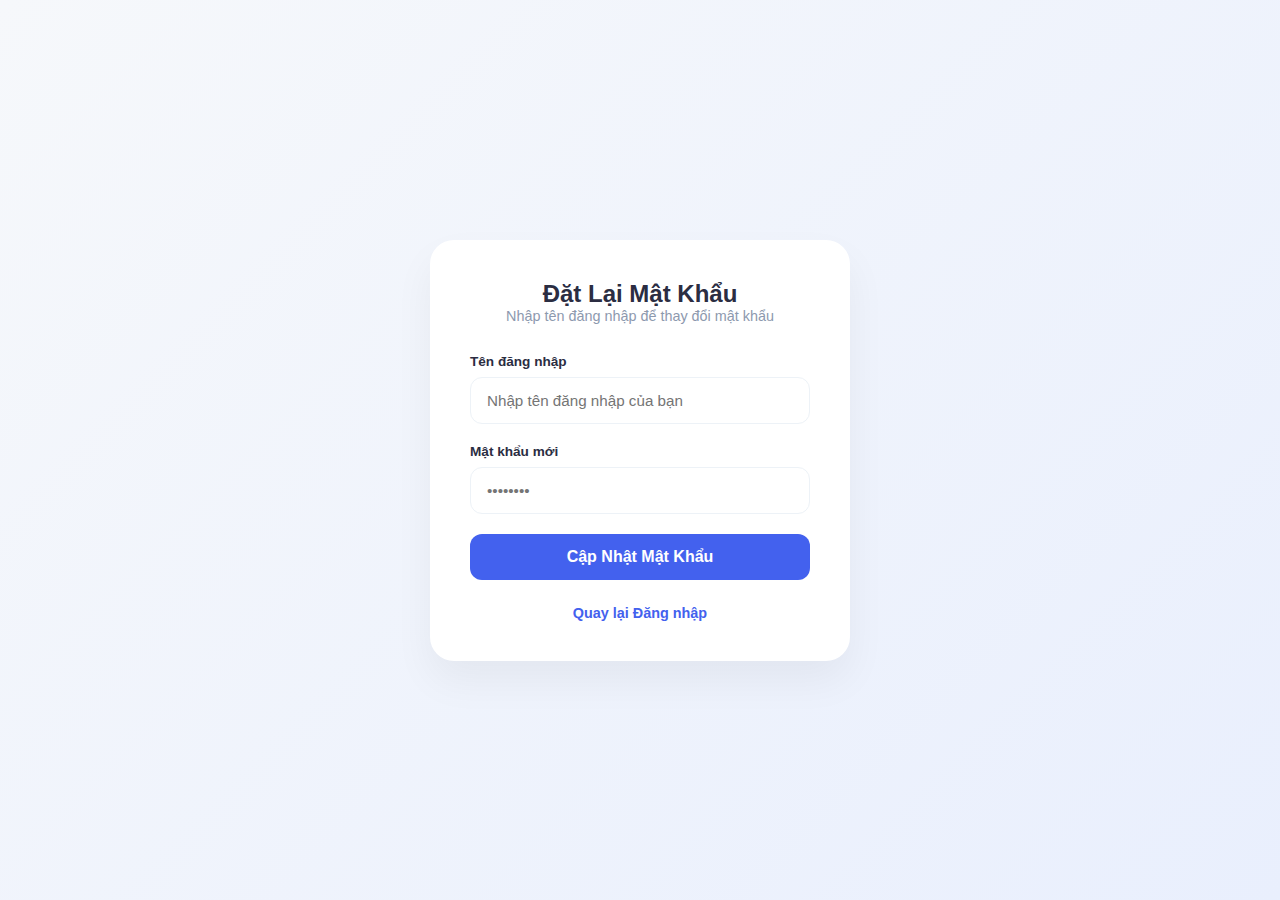
<file: templates/forgotpw.html>
<!DOCTYPE html>
<html lang="vi">
<head>
    <meta charset="UTF-8">
    <title>Quên mật khẩu - EduManager</title>
    <link rel="stylesheet" href="/static/style.css">
</head>
<body class="login-page">
    <div class="login-card">
        <div class="login-header">
            <h2>Đặt Lại Mật Khẩu</h2>
            <p>Nhập tên đăng nhập để thay đổi mật khẩu</p>
        </div>
        <div class="login-form">
            <div class="form-group">
                <label>Tên đăng nhập</label>
                <input type="text" id="reset-user" placeholder="Nhập tên đăng nhập của bạn">
            </div>
            <div class="form-group">
                <label>Mật khẩu mới</label>
                <input type="password" id="new-pass" placeholder="••••••••">
            </div>
            <button onclick="handleReset()" class="btn-login">Cập Nhật Mật Khẩu</button>
        </div>
        <div class="login-footer">
            <p><a href="/">Quay lại Đăng nhập</a></p>
        </div>
    </div>

    <script>
        async function handleReset() {
            const u = document.getElementById('reset-user').value;
            const np = document.getElementById('new-pass').value;

            const res = await fetch('/api/reset-password', {
                method: 'POST',
                headers: {'Content-Type': 'application/json'},
                body: JSON.stringify({username: u, new_password: np})
            });
            const data = await res.json();
            alert(data.message);
            if(data.status === "success") window.location.href = "/";
        }
    </script>
</body>
</html>
</file>
<file: static/style.css>
:root {
    --primary-color: #4361ee;
    --secondary-color: #3f37c9;
    --bg-color: #f8f9fc;
    --sidebar-color: #ffffff;
    --text-main: #2b2d42;
    --text-sub: #8d99ae;
    --white: #ffffff;
    --danger: #ef233c;
    --success: #06d6a0;
}

* {
    margin: 0; padding: 0; box-sizing: border-box;
    font-family: 'Inter', sans-serif;
}

body {
    background-color: var(--bg-color);
    color: var(--text-main);
}

.container { display: flex; min-height: 100vh; }

/* Sidebar Cải Tiến */
.sidebar {
    width: 260px;
    background: var(--sidebar-color);
    border-right: 1px solid #e0e0e0;
    padding: 30px 20px;
    display: flex;
    flex-direction: column;
}

.logo {
    display: flex;
    align-items: center;
    gap: 12px;
    font-size: 1.4rem;
    font-weight: 800;
    color: var(--primary-color);
    margin-bottom: 40px;
}

.sidebar ul { list-style: none; }
.sidebar ul li { margin-bottom: 8px; }

.sidebar ul li a {
    text-decoration: none;
    color: var(--text-sub);
    padding: 12px 15px;
    display: flex;
    align-items: center;
    gap: 12px;
    border-radius: 10px;
    transition: all 0.3s;
    font-weight: 500;
}

.sidebar ul li a:hover, .sidebar ul li a.active {
    background: #f0f3ff;
    color: var(--primary-color);
}

.separator { height: 1px; background: #eee; margin: 20px 0; }

/* Main Content */
.main-content { flex: 1; padding: 30px; }

header {
    display: flex;
    justify-content: space-between;
    margin-bottom: 40px;
}

.search-bar {
    background: white;
    padding: 10px 20px;
    border-radius: 12px;
    display: flex;
    align-items: center;
    gap: 10px;
    width: 400px;
    box-shadow: 0 2px 4px rgba(0,0,0,0.02);
}

.search-bar input { border: none; outline: none; width: 100%; font-size: 0.9rem; }

.user-profile { display: flex; align-items: center; gap: 20px; }
.user-profile img { width: 45px; border-radius: 12px; }

/* Stats Cards */
.stats-grid {
    display: grid;
    grid-template-columns: repeat(auto-fit, minmax(250px, 1fr));
    gap: 25px;
    margin-bottom: 40px;
}

.stat-card {
    background: white;
    padding: 25px;
    border-radius: 20px;
    display: flex;
    align-items: center;
    gap: 20px;
    box-shadow: 0 10px 20px rgba(0,0,0,0.02);
    transition: transform 0.3s;
}

.stat-card:hover { transform: translateY(-5px); }

.stat-icon {
    width: 60px; height: 60px;
    border-radius: 15px;
    display: grid; place-items: center;
    font-size: 1.5rem;
}

.blue .stat-icon { background: #e7eaff; color: #4361ee; }
.red .stat-icon { background: #ffe7e7; color: #ef233c; }
.green .stat-icon { background: #e7fff3; color: #06d6a0; }

/* Table Section */
.data-section {
    background: white;
    padding: 30px;
    border-radius: 20px;
    box-shadow: 0 10px 20px rgba(0,0,0,0.02);
}

.section-header {
    display: flex;
    justify-content: space-between;
    align-items: center;
    margin-bottom: 25px;
}

.btn-add {
    background: var(--primary-color);
    color: white;
    border: none;
    padding: 12px 20px;
    border-radius: 10px;
    cursor: pointer;
    font-weight: 600;
    transition: 0.3s;
}

.btn-add:hover { background: var(--secondary-color); box-shadow: 0 5px 15px rgba(67, 97, 238, 0.3); }

table { width: 100%; border-collapse: collapse; }
table th { text-align: left; padding: 15px; color: var(--text-sub); font-weight: 600; font-size: 0.85rem; text-transform: uppercase; border-bottom: 1px solid #f0f0f0; }
table td { padding: 20px 15px; border-bottom: 1px solid #f8f9fa; }

.id-tag { background: #f1f3f9; padding: 4px 8px; border-radius: 6px; font-size: 0.8rem; font-weight: bold; }

.status {
    padding: 6px 12px;
    border-radius: 8px;
    font-size: 0.75rem;
    font-weight: 700;
}

.status.online { background: #e6fffa; color: #00b894; }
.status.offline { background: #fff5f5; color: #d63031; }

/* KHẮC PHỤC XUNG ĐỘT ACTIONS BUTTON */


.actions button { /* Thay thế bằng quy tắc an toàn */
    border: none; 
    cursor: pointer; 
    margin-right: 10px; 
    font-size: 1rem; 
    transition: 0.2s;
    background: transparent;
    color: inherit;
}
.actions button:hover { opacity: 0.7; }
/* login/
/* Giao diện trang Đăng nhập */
.login-page {
    display: flex;
    justify-content: center;
    align-items: center;
    min-height: 100vh;
    background: linear-gradient(135deg, #f6f8fb 0%, #e9effd 100%);
    margin: 0;
}

.login-card {
    background: white;
    width: 100%;
    max-width: 420px;
    padding: 40px;
    border-radius: 24px;
    box-shadow: 0 20px 40px rgba(0, 0, 0, 0.05);
}

.login-header {
    text-align: center;
    margin-bottom: 30px;
}

.login-header .logo {
    font-size: 2rem;
    color: #4361ee;
    justify-content: center;
    margin-bottom: 15px;
}

.login-header h1 {
    font-size: 1.5rem;
    color: #2b2d42;
    margin-bottom: 8px;
}

.login-header p {
    color: #8d99ae;
    font-size: 0.9rem;
}

.login-form .form-group {
    margin-bottom: 20px;
}

.login-form label {
    display: block;
    margin-bottom: 8px;
    font-weight: 600;
    font-size: 0.85rem;
    color: #2b2d42;
}

.login-form input {
    width: 100%;
    padding: 14px 16px;
    border: 1.5px solid #edf2f7;
    border-radius: 12px;
    font-size: 0.95rem;
    transition: all 0.3s ease;
}

.login-form input:focus {
    outline: none;
    border-color: #4361ee;
    box-shadow: 0 0 0 4px rgba(67, 97, 238, 0.1);
}

.btn-login {
    width: 100%;
    background: #4361ee;
    color: white;
    border: none;
    padding: 14px;
    border-radius: 12px;
    font-size: 1rem;
    font-weight: 600;
    cursor: pointer;
    display: flex;
    justify-content: center;
    align-items: center;
    gap: 10px;
    transition: all 0.3s ease;
    margin-top: 10px;
}

.btn-login:hover {
    background: #3751d4;
    transform: translateY(-2px);
    box-shadow: 0 8px 15px rgba(67, 97, 238, 0.2);
}

.login-footer {
    text-align: center;
    margin-top: 25px;
    font-size: 0.9rem;
    color: #8d99ae;
}

.login-footer a {
    color: #4361ee;
    text-decoration: none;
    font-weight: 600;
}
.logout-item a:hover {
    background: #fff5f5 !important; /* Màu nền đỏ nhạt khi di chuột */
    color: var(--danger) !important;
}

.logout-item i {
    color: var(--danger);
}
/* Container chứa lưới phòng học */
.rooms-grid {
    display: grid;
    grid-template-columns: repeat(auto-fit, minmax(220px, 1fr));
    gap: 20px;
    margin-top: 20px;
}

/* Hiệu ứng thẻ phòng học */
.room-card {
    background: #ffffff;
    border-radius: 15px;
    padding: 20px;
    position: relative;
    box-shadow: 0 4px 10px rgba(0, 0, 0, 0.05);
    transition: all 0.3s ease;
    border: 1px solid #edf2f7;
}

/* Hiệu ứng khi Admin di chuột qua thẻ */
.room-card:hover {
    transform: translateY(-8px);
    box-shadow: 0 12px 20px rgba(0, 0, 0, 0.1);
    border-color: #4361ee;
}

/* Tiêu đề phòng học */
.room-card h4 {
    font-size: 1.1rem;
    color: #2b2d42;
    margin-bottom: 10px;
    display: flex;
    align-items: center;
    gap: 10px;
}

/* Thông tin chi tiết trong thẻ */
.room-details {
    font-size: 0.9rem;
    color: #8d99ae;
    line-height: 1.6;
}

/* Màu sắc trạng thái tương ứng với logic Admin */
.status-indicator {
    display: inline-flex;
    align-items: center;
    gap: 6px;
    font-weight: 700;
    font-size: 0.8rem;
    margin-top: 15px;
}

/* Trạng thái Sẵn sàng (Xanh) */
.room-card.available { border-left: 5px solid #06d6a0; }
.room-card.available .status-indicator { color: #06d6a0; }

/* Trạng thái Đang có lớp (Đỏ) */
.room-card.occupied { border-left: 5px solid #ef233c; }
.room-card.occupied .status-indicator { color: #ef233c; }

/* Trạng thái Bảo trì (Vàng) */
.room-card.maintenance { border-left: 5px solid #ffd166; }
.room-card.maintenance .status-indicator { color: #ffd166; }

/* Hiệu ứng chấm tròn nhấp nháy cho phòng đang Available */
.room-card.available .status-indicator::before {
    content: "";
    width: 8px;
    height: 8px;
    background: #06d6a0;
    border-radius: 50%;
    box-shadow: 0 0 0 rgba(6, 214, 160, 0.4);
    animation: pulse 2s infinite;
}

@keyframes pulse {
    0% { box-shadow: 0 0 0 0 rgba(6, 214, 160, 0.7); }
    70% { box-shadow: 0 0 0 10px rgba(6, 214, 160, 0); }
    100% { box-shadow: 0 0 0 0 rgba(6, 214, 160, 0); }
}
/* Màu sắc đặc trưng cho từng trạng thái */
.room-card.available { border-left: 5px solid #06d6a0; }
.room-card.occupied { border-left: 5px solid #ef233c; }
.room-card.maintenance { border-left: 5px solid #ffd166; }

/* Hiệu ứng khi di chuột vào thẻ phòng */
.room-card {
    transition: transform 0.3s ease, box-shadow 0.3s ease;
    cursor: pointer;
}
.room-card:hover {
    transform: translateY(-5px);
    box-shadow: 0 10px 20px rgba(0,0,0,0.1);
}

/* Chấm tròn trạng thái */
.status-indicator { font-weight: bold; font-size: 0.85rem; }
.available .status-indicator { color: #06d6a0; }
.occupied .status-indicator { color: #ef233c; }
.maintenance .status-indicator { color: #ffd166; }
/* ========================= */
/* ADMIN MODAL STYLES */
/* ========================= */
.modal {
    display: none; /* Hidden by default */
    position: fixed; 
    z-index: 10; 
    left: 0;
    top: 0;
    width: 100%; 
    height: 100%; 
    overflow: auto; 
    background-color: rgba(0,0,0,0.4); 
}

.modal-content {
    background-color: #fff;
    margin: 10% auto; /* 10% từ trên xuống và căn giữa */
    padding: 25px;
    border-radius: 8px;
    width: 90%; 
    max-width: 500px; 
    box-shadow: 0 4px 8px rgba(0,0,0,0.1);
}

.modal-content h2 {
    margin-top: 0;
    margin-bottom: 20px;
    border-bottom: 2px solid var(--primary);
    padding-bottom: 10px;
}

.modal-content label {
    display: block;
    margin-top: 10px;
    font-weight: 600;
}

.modal-content input[type="text"], 
.modal-content input[type="number"],
.modal-content select {
    width: 100%;
    padding: 10px;
    margin-top: 5px;
    margin-bottom: 15px;
    border: 1px solid #ddd;
    border-radius: 4px;
    box-sizing: border-box;
}

.modal-content button[type="submit"] {
    background-color: var(--primary);
    color: white;
    padding: 10px 20px;
    border: none;
    border-radius: 4px;
    cursor: pointer;
    margin-top: 10px;
    font-size: 16px;
    transition: background-color 0.2s;
}

.modal-content button[type="submit"]:hover {
    background-color: #007bb5;
}

.close-btn {
    color: #aaa;
    float: right;
    font-size: 28px;
    font-weight: bold;
}

.close-btn:hover,
.close-btn:focus {
    color: #000;
    text-decoration: none;
    cursor: pointer;
}

/* Thêm style cho các trạng thái trong bảng */
.status.available { background-color: #06d6a0; }
.status.occupied { background-color: #ef233c; }
.status.maintenance { background-color: #ffd166; }

/* Ẩn các chi tiết khi không cần */
.room-details-row {
    background-color: #fcfcfc;
}
/* Thêm vào file static/style.css */
.btn-filter {
    padding: 6px 15px;
    border-radius: 15px;
    border: 1px solid #ddd;
    background: white;
    cursor: pointer;
    font-weight: 600;
    transition: all 0.3s ease;
    white-space: nowrap;
}
.btn-filter.active {
    background: #4361ee;
    color: white;
    border-color: #4361ee;
    box-shadow: 0 2px 5px rgba(67, 97, 238, 0.3);
}
</file>
